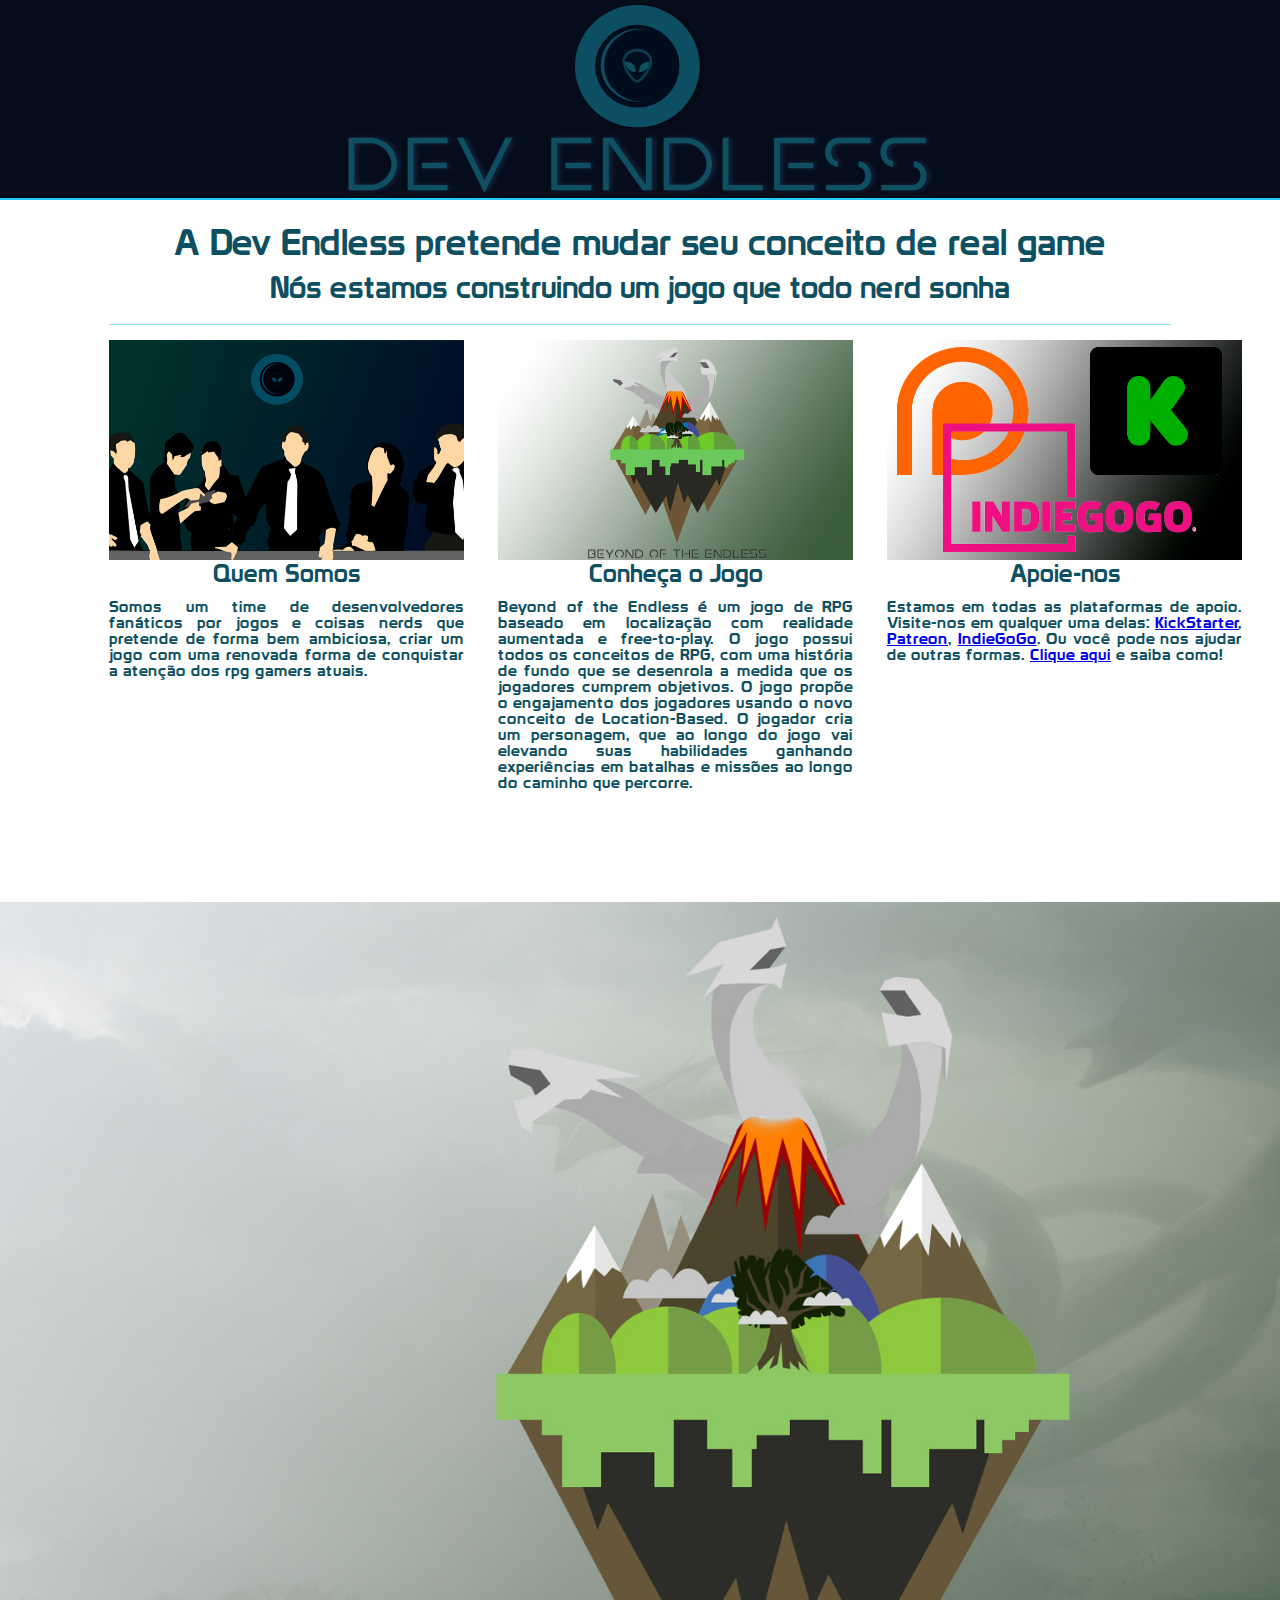
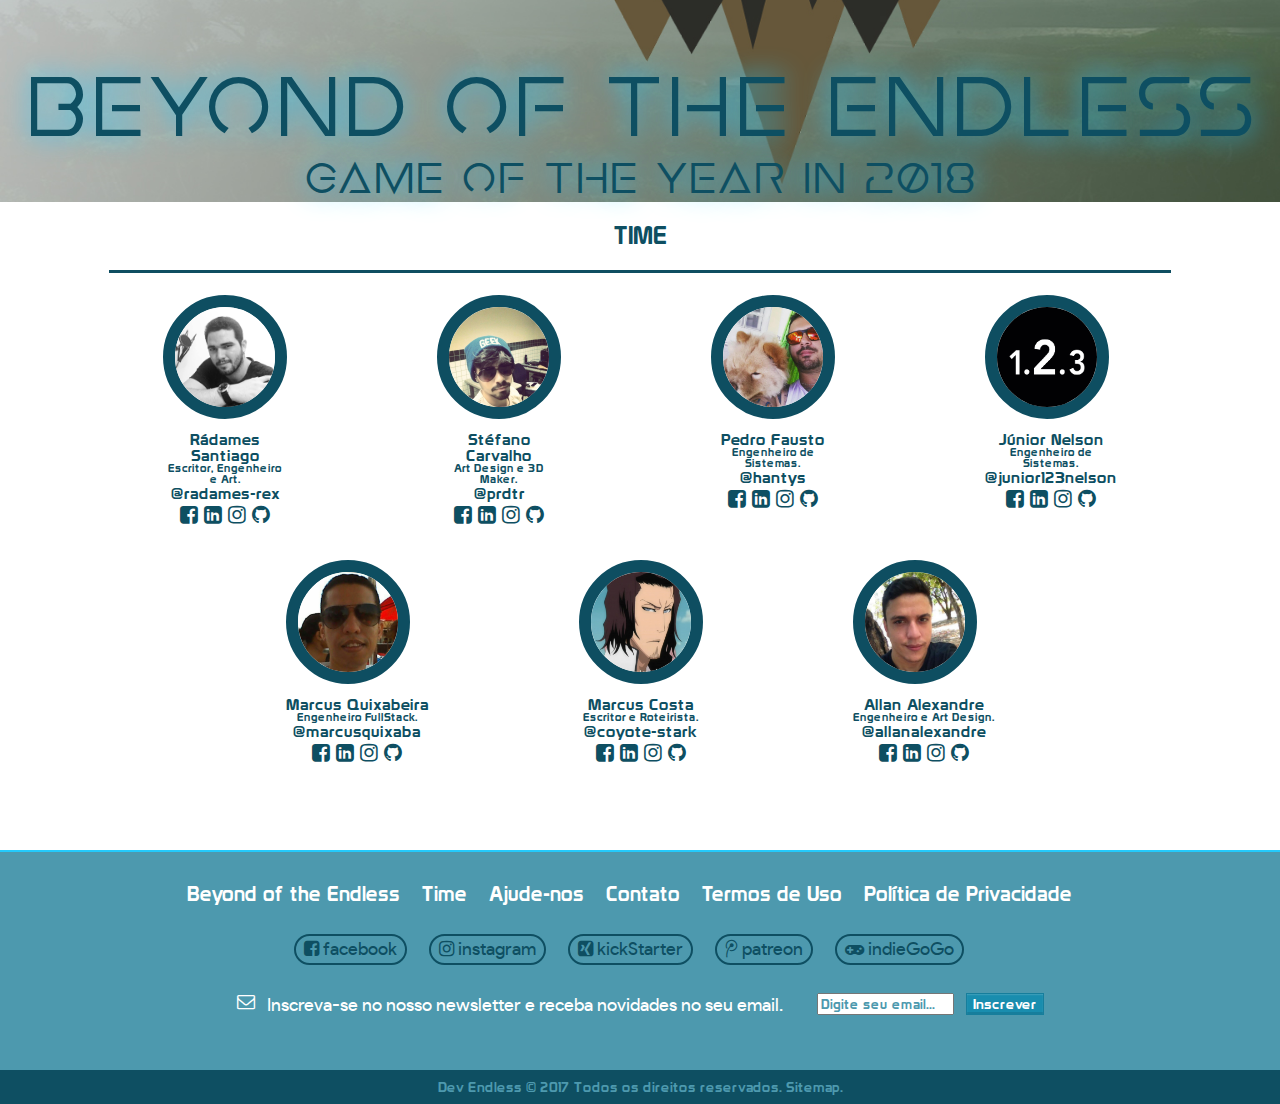
<file: index.html>
<!DOCTYPE html>
<html>

<head>
  <meta charset="utf-8">
  <title>Dev Endless | Game Studio</title>
  <meta name="viewport" content="width=device-width, initial-scale=1.0">
  <link rel="shortcut icon" href="images/favicon.png">
  <link rel="stylesheet" href="stylesheets/fonts/font-awesome/css/font-awesome.min.css">
  <link rel="stylesheet" href="stylesheets/main.css">
</head>

<body>
  <header>
    <img src="images/logotipo-big.svg" alt="logotipo Dev Endless">
  </header>

  <div class="container">
    <section class="about">
      <h1 class="center">A Dev Endless pretende mudar seu conceito de real game</h1>
      <h2 class="center">Nós estamos construindo um jogo que todo nerd sonha</h2>
      <div class="articles">
        <article class="post">
          <img src="images/image-01.png" alt="post 01" height="220px" width="355px">
          <h3 class="center">Quem Somos</h3>
          <p>Somos um time de desenvolvedores fanáticos por jogos e coisas nerds que pretende de forma bem ambiciosa, criar um jogo com uma renovada forma de conquistar a atenção dos rpg gamers atuais.</p>
        </article>
        <article class="post">
          <img src="images/image-02.png" alt="post 02" height="220px" width="355px">
          <h3 class="center">Conheça o Jogo</h3>
          <p>Beyond of the Endless é um jogo de RPG baseado em localização com realidade aumentada e free-to-play. O jogo possui todos os conceitos de RPG, com uma história de fundo que se desenrola a medida que os
            jogadores cumprem objetivos. O jogo propõe o engajamento dos jogadores usando o novo conceito de Location-Based. O jogador cria um personagem, que ao longo do jogo vai elevando suas habilidades ganhando experiências em batalhas e missões ao
            longo do caminho que percorre.</p>
        </article>
        <article class="post">
          <img src="images/image-03.png" alt="post 03" height="220px" width="355px">
          <h3 class="center">Apoie-nos</h3>
          <p>Estamos em todas as plataformas de apoio. Visite-nos em qualquer uma delas: <a href="#">KickStarter</a>, <a href="#">Patreon</a>, <a href="#">IndieGoGo</a>. Ou você pode nos ajudar de outras formas. <a href="#">Clique aqui</a> e saiba como!</p>
        </article>
      </div>
    </section>

    <section class="bote">
      <div class="thegameoftheyear center">
        Beyond of the Endless
        <p>Game of the Year in 2018</p>
      </div>
    </section>

    <section class="team">
      <h3 class="center">TIME</h3>
      <div class="row">
        <div class="person">
          <img src="images/rex.jpg" alt="Rex" height="100px" width="100px">
          <span>Rádames Santiago</span>
          <span class="small">Escritor, Engenheiro e Art.</span>
          <span>@radames-rex</span>
          <p>
            <i class="fa fa-facebook-square"></i>
            <i class="fa fa-linkedin-square"></i>
            <i class="fa fa-instagram"></i>
            <i class="fa fa-github"></i>
          </p>
        </div>
        <div class="person">
          <img src="images/predator.jpg" alt="Predator" height="100px" width="100px">
          <span>Stéfano Carvalho</span>
          <span class="small">Art Design e 3D Maker.</span>
          <span>@prdtr</span>
          <p>
            <i class="fa fa-facebook-square"></i>
            <i class="fa fa-linkedin-square"></i>
            <i class="fa fa-instagram"></i>
            <i class="fa fa-github"></i>
          </p>
        </div>
        <div class="person">
          <img src="images/hantys.jpg" alt="Hantys" height="100px" width="100px">
          <span>Pedro Fausto</span>
          <span class="small">Engenheiro de Sistemas.</span>
          <span>@hantys</span>
          <p>
            <i class="fa fa-facebook-square"></i>
            <i class="fa fa-linkedin-square"></i>
            <i class="fa fa-instagram"></i>
            <i class="fa fa-github"></i>
          </p>
        </div>
        <div class="person">
          <img src="images/123.jpg" alt="123" height="100px" width="100px">
          <span>Júnior Nelson</span>
          <span class="small">Engenheiro de Sistemas.</span>
          <span>@junior123nelson</span>
          <p>
            <i class="fa fa-facebook-square"></i>
            <i class="fa fa-linkedin-square"></i>
            <i class="fa fa-instagram"></i>
            <i class="fa fa-github"></i>
          </p>
        </div>
      </div>
      <div class="row">
        <div class="person">
          <img src="images/quixaba.jpg" alt="Quixaba" height="100px" width="100px">
          <span>Marcus Quixabeira</span>
          <span class="small">Engenheiro FullStack.</span>
          <span>@marcusquixaba</span>
          <p>
            <i class="fa fa-facebook-square"></i>
            <i class="fa fa-linkedin-square"></i>
            <i class="fa fa-instagram"></i>
            <i class="fa fa-github"></i>
          </p>
        </div>
        <div class="person">
          <img src="images/coyotestark.jpg" alt="Coyote Stark" height="100px" width="100px">
          <span>Marcus Costa</span>
          <span class="small">Escritor e Roteirista.</span>
          <span>@coyote-stark</span>
          <p>
            <i class="fa fa-facebook-square"></i>
            <i class="fa fa-linkedin-square"></i>
            <i class="fa fa-instagram"></i>
            <i class="fa fa-github"></i>
          </p>
        </div>
        <div class="person">
          <img src="images/allanalex.jpg" alt="Allan Alex" height="100px" width="100px">
          <span>Allan Alexandre</span>
          <span class="small">Engenheiro e Art Design.</span>
          <span>@allanalexandre</span>
          <p>
            <i class="fa fa-facebook-square"></i>
            <i class="fa fa-linkedin-square"></i>
            <i class="fa fa-instagram"></i>
            <i class="fa fa-github"></i>
          </p>
        </div>
      </div>
    </section>
  </div>

  <footer>
    <ul class="linksto">
      <li><a href="#">Beyond of the Endless</a></li>
      <li><a href="#">Time</a></li>
      <li><a href="#">Ajude-nos</a></li>
      <li><a href="#">Contato</a></li>
      <li><a href="#">Termos de Uso</a></li>
      <li><a href="#">Política de Privacidade</a></li>
    </ul>
    <ul class="social">
      <li><a href="http://facebook.com/devendless"><i class="fa fa-facebook-square"></i> facebook</a></li>
      <li><a href="http://instagram.com/devendless"><i class="fa fa-instagram"></i> instagram</a></li>
      <li><a href="http://kickstarter.com/beyondoftheendless"><i class="fa fa-xing-square"></i> kickStarter</a></li>
      <li><a href="http://patreon.com/beyondoftheendless"><i class="fa fa-tencent-weibo"></i> patreon</a></li>
      <li><a href="http://indiegogo.com/beyondoftheendless"><i class="fa fa-gamepad"></i> indieGoGo</a></li>
    </ul>
    <p class="newsletter">
      <i class="fa fa-envelope-o"></i>
      <span>
            Inscreva-se no nosso newsletter e receba novidades no seu email.
          </span>
      <input type="text" name="" value="" placeholder="Digite seu email...">
      <button type="button" name="button">Inscrever</button>
    </p>
    <div class="footer">
      Dev Endless &copy; 2017 Todos os direitos reservados. <a href="#">Sitemap.</a>
    </div>
  </footer>

</body>

</html>
</file>
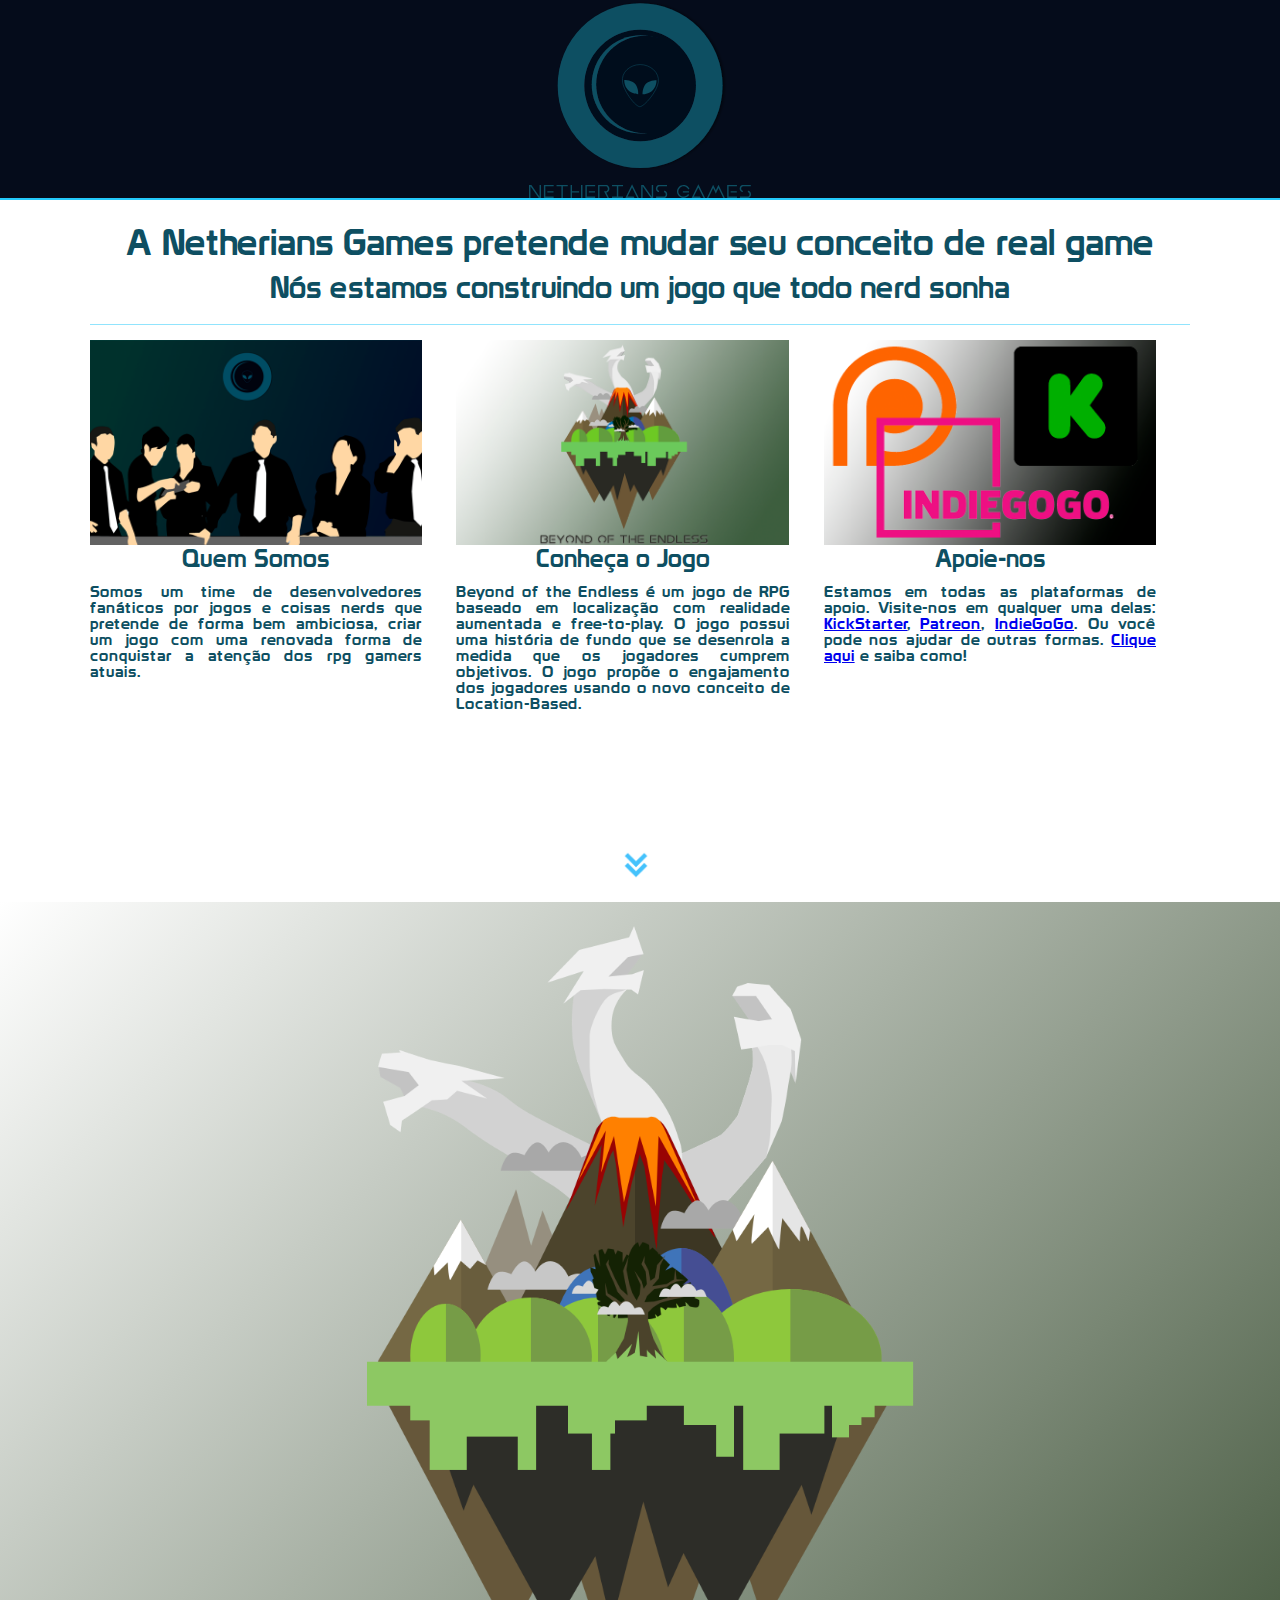
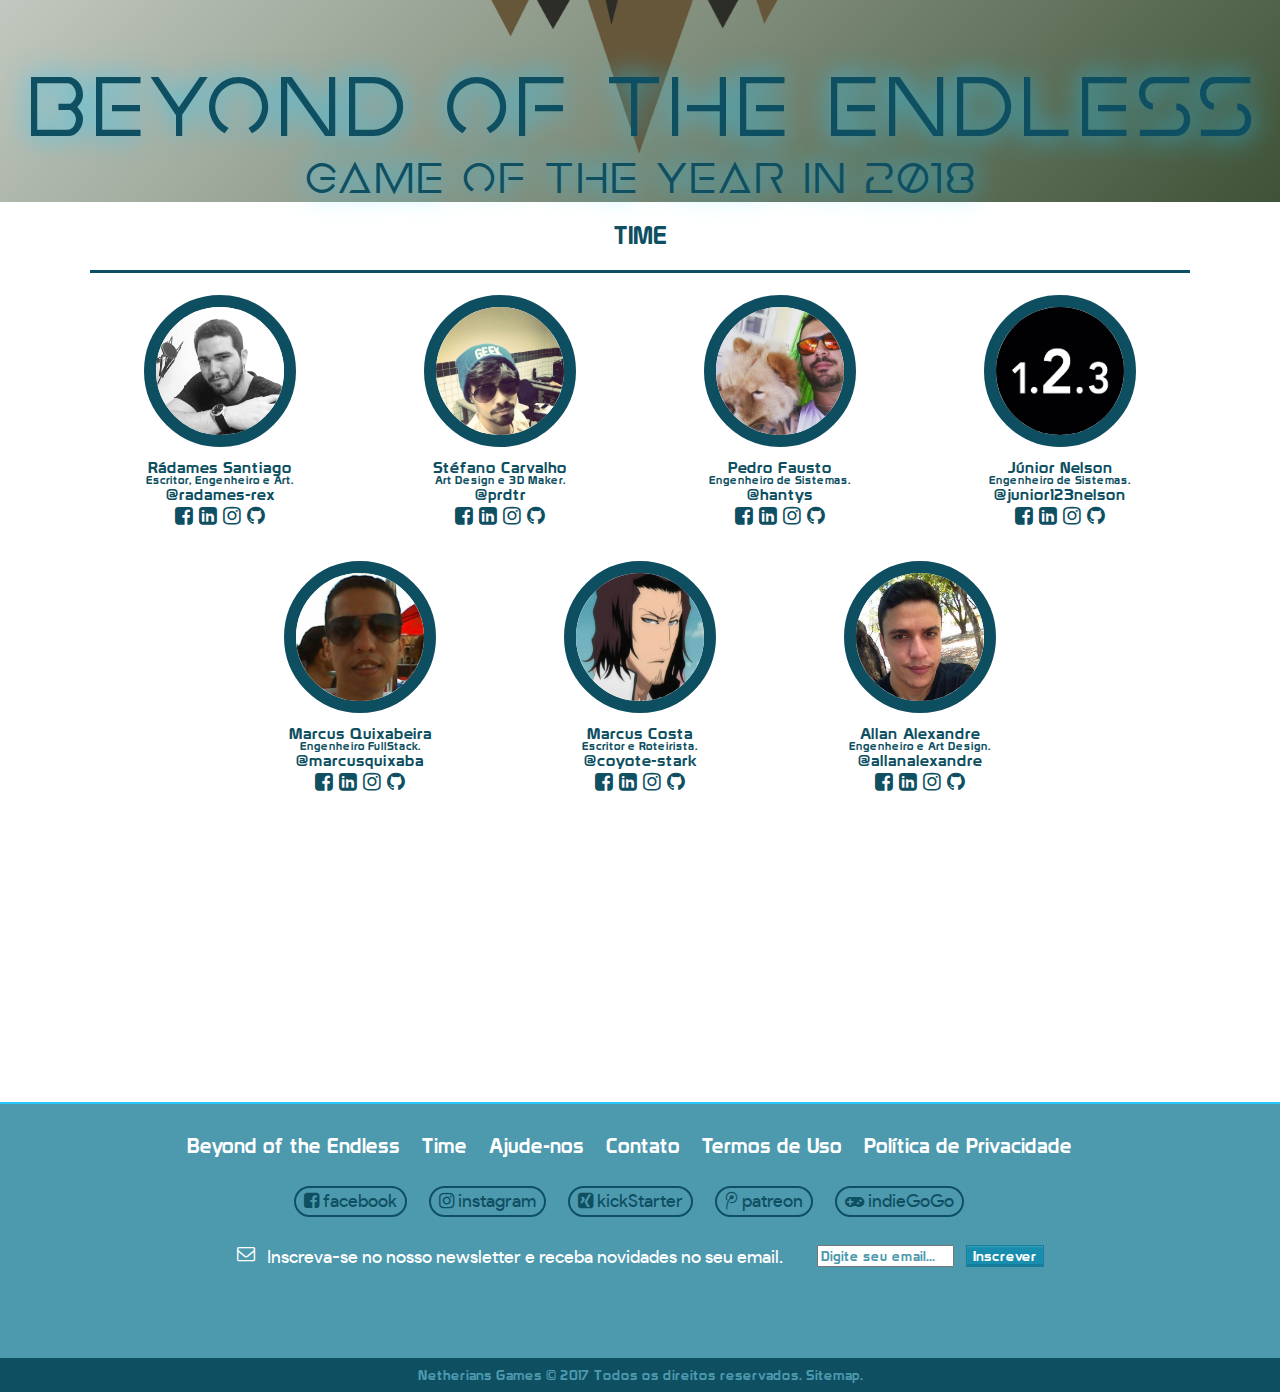
<file: beyondoftheendless/index.html>
<!DOCTYPE html>
<html>

<head>
  <meta charset="utf-8">
  <title>Netherians Games | Game Studio</title>
  <meta name="viewport" content="width=device-width, initial-scale=1.0">
  <link rel="shortcut icon" href="images/favicon.png">
  <link rel="stylesheet" href="stylesheets/fonts/font-awesome/css/font-awesome.min.css">
  <link rel="stylesheet" href="stylesheets/main.css">
</head>

<body>
  <header>
    <img src="images/logotipo-big.svg" alt="logotipo Netherians Games">
  </header>

  <div class="container">
    <section class="about">
      <h1 class="center">A Netherians Games pretende mudar seu conceito de real game</h1>
      <h2 class="center">Nós estamos construindo um jogo que todo nerd sonha</h2>
      <div class="articles">
        <article class="post">
          <img src="images/image-01.png" alt="post 01" height="220px" width="355px">
          <h3 class="center">Quem Somos</h3>
          <p>Somos um time de desenvolvedores fanáticos por jogos e coisas nerds que pretende de forma bem ambiciosa, criar um jogo com uma renovada forma de conquistar a atenção dos rpg gamers atuais.</p>
        </article>
        <article class="post">
          <img src="images/image-02.png" alt="post 02" height="220px" width="355px">
          <h3 class="center">Conheça o Jogo</h3>
          <p>Beyond of the Endless é um jogo de RPG baseado em localização com realidade aumentada e free-to-play. O jogo possui uma história de fundo que se desenrola a medida que os
            jogadores cumprem objetivos. O jogo propõe o engajamento dos jogadores usando o novo conceito de Location-Based.
          </p>
        </article>
        <article class="post">
          <img src="images/image-03.png" alt="post 03" height="220px" width="355px">
          <h3 class="center">Apoie-nos</h3>
          <p>Estamos em todas as plataformas de apoio. Visite-nos em qualquer uma delas: <a href="#">KickStarter</a>, <a href="#">Patreon</a>, <a href="#">IndieGoGo</a>. Ou você pode nos ajudar de outras formas. <a href="#">Clique aqui</a> e saiba como!</p>
        </article>
      </div>
      <nav>
        <a href="#game">
          <img src="images/arrow-down.gif" alt="Arrow Down" height="30px" width="30px">
        </a>
      </nav>
    </section>

    <section id="game" class="bote">
      <div class="thegameoftheyear center">
        Beyond of the Endless
        <p>Game of the Year in 2018</p>
      </div>
    </section>

    <section id="team" class="team">
      <h3 class="center">TIME</h3>
      <div class="row">
        <div class="person">
          <img src="images/rex.jpg" alt="Rex" height="100px" width="100px">
          <span>Rádames Santiago</span>
          <span class="small">Escritor, Engenheiro e Art.</span>
          <span>@radames-rex</span>
          <p>
            <i class="fa fa-facebook-square"></i>
            <i class="fa fa-linkedin-square"></i>
            <i class="fa fa-instagram"></i>
            <i class="fa fa-github"></i>
          </p>
        </div>
        <div class="person">
          <img src="images/predator.jpg" alt="Predator" height="100px" width="100px">
          <span>Stéfano Carvalho</span>
          <span class="small">Art Design e 3D Maker.</span>
          <span>@prdtr</span>
          <p>
            <i class="fa fa-facebook-square"></i>
            <i class="fa fa-linkedin-square"></i>
            <i class="fa fa-instagram"></i>
            <i class="fa fa-github"></i>
          </p>
        </div>
        <div class="person">
          <img src="images/hantys.jpg" alt="Hantys" height="100px" width="100px">
          <span>Pedro Fausto</span>
          <span class="small">Engenheiro de Sistemas.</span>
          <span>@hantys</span>
          <p>
            <i class="fa fa-facebook-square"></i>
            <i class="fa fa-linkedin-square"></i>
            <i class="fa fa-instagram"></i>
            <i class="fa fa-github"></i>
          </p>
        </div>
        <div class="person">
          <img src="images/123.jpg" alt="123" height="100px" width="100px">
          <span>Júnior Nelson</span>
          <span class="small">Engenheiro de Sistemas.</span>
          <span>@junior123nelson</span>
          <p>
            <i class="fa fa-facebook-square"></i>
            <i class="fa fa-linkedin-square"></i>
            <i class="fa fa-instagram"></i>
            <i class="fa fa-github"></i>
          </p>
        </div>
      </div>
      <div class="row">
        <div class="person">
          <img src="images/quixaba.jpg" alt="Quixaba" height="100px" width="100px">
          <span>Marcus Quixabeira</span>
          <span class="small">Engenheiro FullStack.</span>
          <span>@marcusquixaba</span>
          <p>
            <i class="fa fa-facebook-square"></i>
            <i class="fa fa-linkedin-square"></i>
            <i class="fa fa-instagram"></i>
            <i class="fa fa-github"></i>
          </p>
        </div>
        <div class="person">
          <img src="images/coyotestark.jpg" alt="Coyote Stark" height="100px" width="100px">
          <span>Marcus Costa</span>
          <span class="small">Escritor e Roteirista.</span>
          <span>@coyote-stark</span>
          <p>
            <i class="fa fa-facebook-square"></i>
            <i class="fa fa-linkedin-square"></i>
            <i class="fa fa-instagram"></i>
            <i class="fa fa-github"></i>
          </p>
        </div>
        <div class="person">
          <img src="images/allanalex.jpg" alt="Allan Alex" height="100px" width="100px">
          <span>Allan Alexandre</span>
          <span class="small">Engenheiro e Art Design.</span>
          <span>@allanalexandre</span>
          <p>
            <i class="fa fa-facebook-square"></i>
            <i class="fa fa-linkedin-square"></i>
            <i class="fa fa-instagram"></i>
            <i class="fa fa-github"></i>
          </p>
        </div>
      </div>
    </section>
  </div>

  <footer>
    <ul class="linksto">
      <li><a href="beyondoftheendless">Beyond of the Endless</a></li>
      <li><a href="#team">Time</a></li>
      <li><a href="#">Ajude-nos</a></li>
      <li><a href="#contact">Contato</a></li>
      <li><a href="#terms">Termos de Uso</a></li>
      <li><a href="#politician">Política de Privacidade</a></li>
    </ul>
    <ul class="social">
      <li><a href="http://facebook.com/netheriansgames"><i class="fa fa-facebook-square"></i> facebook</a></li>
      <li><a href="http://instagram.com/netheriansgames"><i class="fa fa-instagram"></i> instagram</a></li>
      <li><a href="http://kickstarter.com/beyondoftheendless"><i class="fa fa-xing-square"></i> kickStarter</a></li>
      <li><a href="http://patreon.com/beyondoftheendless"><i class="fa fa-tencent-weibo"></i> patreon</a></li>
      <li><a href="http://indiegogo.com/beyondoftheendless"><i class="fa fa-gamepad"></i> indieGoGo</a></li>
    </ul>
    <p class="newsletter">
      <i class="fa fa-envelope-o"></i>
      <span>
        Inscreva-se no nosso newsletter e receba novidades no seu email.
      </span>
      <input type="text" name="" value="" placeholder="Digite seu email...">
      <button type="button" name="button">Inscrever</button>
    </p>
    <div class="footer">
      Netherians Games &copy; 2017 Todos os direitos reservados. <a href="sitemap">Sitemap.</a>
    </div>
  </footer>

</body>

</html>
</file>
<file: stylesheets/main.css>
/*RESET*/

html, body, div, span, applet, object, iframe, h1, h2, h3, h4, h5, h6, p, blockquote, pre, a, abbr, acronym, address, big, cite, code, del, dfn, em, img, ins, kbd, q, s, samp, small, strike, strong, sub, sup, tt, var, b, u, i, center, dl, dt, dd, ol, ul, li, fieldset, form, label, legend, table, caption, tbody, tfoot, thead, tr, th, td, article, aside, canvas, details, embed, figure, figcaption, footer, header, hgroup, menu, nav, output, ruby, section, summary, time, mark, audio, video {
  margin: 0;
  padding: 0;
  border: 0;
  font-size: 100%;
  font: inherit;
  vertical-align: baseline;
}

article, aside, details, figcaption, figure, footer, header, hgroup, menu, nav, section {
  display: block;
}

body {
  line-height: 1;
}

ol, ul {
  list-style: none;
}

blockquote, q {
  quotes: none;
}

blockquote:before, blockquote:after, q:before, q:after {
  content: '';
  content: none;
}

table {
  border-collapse: collapse;
  border-spacing: 0;
}

header {
  background-color: #050C1B;
  border-bottom: 2px solid #24CAFB;
  display: flex;
  justify-content: center;
  height: 22vh;
}

footer {
  background-color: #4D99AE;
  border-top: 2px solid #24CAFB;
  height: 28vh;
  width: 100%;
  position: absolute;
}

h1 {
  font-size: 36px;
  padding: 24px 0 12px 0;
}

h2 {
  font-size: 30px;
  padding: 0 0 22px 0;
  border-bottom: 1px solid rgba(36, 202, 251, 0.5);
}

h3 {
  font-size: 24px;
  padding: 0 0 12px 0;
}

.container {
  max-width: 1366px;
  margin: 0 auto;
  font-family: 'Prototype';
  color: #0E4F62;
}

.about {
  height: 78vh;
  padding: 0 109px 0 109px;
}

.articles {
  display: flex;
  flex-direction: row;
  margin: 15px 0 0 0;
}

.post {
  margin: 0 34px 0 0;
  width: auto;
  text-align: justify;
}

.bote {
  background-image: url('../images/progenitus.jpg');
  background-repeat: no-repeat;
  background-size: cover;
  height: 100vh;
  display: flex;
  align-items: flex-end;
}

.thegameoftheyear {
  margin: 60px 0 0 0;
  font-family: 'Devendless';
  font-size: 94px;
  text-shadow: 0 0 26px #24CAFB;
}

.thegameoftheyear p {
  font-size: 48px;
}

.team {
  height: 72vh;
  padding: 0 109px 0 109px;
}

.team h3 {
  padding: 22px 0 22px 0;
  border-bottom: 3px solid #0E4E61;
}

.row {
  display: flex;
  flex-direction: row;
  justify-content: center;
}

.person {
  display: flex;
  flex-direction: column;
  margin: 22px 75px 12px 75px;
  text-align: center;
}

.person img {
  border: 12px solid #0E4E61;
  border-radius: 50%;
  margin: 0 0 12px 0;
}

.person p {
  margin: 4px 0 0 0;
  font-size: 130%;
}

.linksto {
  font-size: 20px;
  color: white;
  font-family: 'Prototype';
  display: flex;
  flex-direction: row;
  justify-content: center;
}

.linksto li {
  margin: 32px 22px 0 0;
}

.linksto li a {
  text-decoration: none;
  color: inherit;
}

.social {
  font-size: 18px;
  color: #0E4F62;
  font-family: 'Product Sans';
  display: flex;
  flex-direction: row;
  justify-content: center;
}

.social li {
  border: 2px solid #0E4F62;
  border-radius: 255px;
  margin: 30px 22px 0 0;
  padding: 4px 8px 4px 8px;
}

.social li a {
  text-decoration: none;
  color: inherit;
}

.newsletter {
  font-size: 18px;
  color: white;
  font-family: 'Product Sans';
  display: flex;
  flex-direction: row;
  justify-content: center;
  padding: 28px 0 14px 0;
}

.newsletter span {
  margin: 4px 12px 0 12px;
}

.newsletter input {
  margin: 0 12px 0 22px;
  color: #4D99AE;
  box-shadow: 0 1px 2px 3px 0 #666;
  font-family: 'Prototype';
}

.newsletter input::placeholder {
  color: #4D99AE;
}

.newsletter button {
  cursor: pointer;
  background-color: #198DAE;
  color: white;
  font-family: 'Prototype';
  font-size: 14px;
  border: 1px solid rgba(0, 0, 0, 0.1);
  box-shadow: 0 1px 2px -1px rgba(255, 255, 255, .5)inset, 0 -2px 0 0 rgba(0, 0, 0, .1)inset;
}

.newsletter button:active {
  background-color: #0E4F62;
}

footer .footer {
  background-color: #0E4F62;
  position: absolute;
  display: block;
  text-align: center;
  color: #4D99AE;
  font-size: 14px;
  font-family: 'Prototype';
  width: 100%;
  padding: 10px 0 10px 0;
  bottom: 0;
}

footer .footer a {
  text-decoration: none;
  color: inherit;
}

.small {
  font-size: 70%;
}

.center {
  text-align: center;
  margin: 0 auto;
}

@font-face {
  font-family: 'Prototype';
  src: url('fonts/prototype.ttf');
}

@font-face {
  font-family: 'Devendless';
  src: url('fonts/devendless.ttf');
}

@font-face {
  font-family: 'Product Sans';
  src: url('fonts/product-sans.woff');
}
</file>
<file: beyondoftheendless/stylesheets/main.css>
/*RESET*/

html, body, div, span, applet, object, iframe, h1, h2, h3, h4, h5, h6, p, blockquote, pre, a, abbr, acronym, address, big, cite, code, del, dfn, em, img, ins, kbd, q, s, samp, small, strike, strong, sub, sup, tt, var, b, u, i, center, dl, dt, dd, ol, ul, li, fieldset, form, label, legend, table, caption, tbody, tfoot, thead, tr, th, td, article, aside, canvas, details, embed, figure, figcaption, footer, header, hgroup, menu, nav, output, ruby, section, summary, time, mark, audio, video {
  margin: 0;
  padding: 0;
  border: 0;
  font-size: 100%;
  font: inherit;
  vertical-align: baseline;
}

article, aside, details, figcaption, figure, footer, header, hgroup, menu, nav, section {
  display: block;
}

body {
  line-height: 1;
}

ol, ul {
  list-style: none;
}

blockquote, q {
  quotes: none;
}

blockquote:before, blockquote:after, q:before, q:after {
  content: '';
  content: none;
}

table {
  border-collapse: collapse;
  border-spacing: 0;
}

header {
  background-color: #050C1B;
  border-bottom: 2px solid #24CAFB;
  display: flex;
  justify-content: center;
  height: 22vh;
  width: 100%;
}

nav {
  position: absolute;
  bottom: 2vh;
  left: 48.5vw;
}

footer {
  background-color: #4D99AE;
  border-top: 2px solid #24CAFB;
  height: 32vh;
  width: 100%;
  position: absolute;
}

h1 {
  font-size: 36px;
  padding: 24px 0 12px 0;
}

h2 {
  font-size: 30px;
  padding: 0 0 22px 0;
  border-bottom: 1px solid rgba(36, 202, 251, 0.5);
}

h3 {
  font-size: 24px;
  padding: 0 0 12px 0;
}

.container {
  margin: 0 auto;
  font-family: 'Prototype';
  color: #0E4F62;
}

.about {
  height: 78vh;
  padding: 0 7vw 0 7vw;
}

.articles {
  display: flex;
  flex-direction: row;
  margin: 15px 0 0 0;
}

.post {
  margin: 0 34px 0 0;
  width: auto;
  text-align: justify;
}

.post img {
  width: 26vw;
  height: 16vw;
}

.post p {
  overflow: hidden;
  text-overflow: ellipsis;
  /*white-space: nowrap;*/
}

.bote {
  background-image: url('../images/BotE.png'), linear-gradient(135deg, #ffffff 0%, #3f5338 100%);
  background-repeat: no-repeat;
  background-position: center;
  background-size: contain;
  height: 100vh;
  width: 100%;
  display: flex;
  align-items: flex-end;
}

.thegameoftheyear {
  margin: 60px 0 0 0;
  font-family: 'Devendless';
  font-size: 94px;
  text-shadow: 0 0 26px #24CAFB;
}

.thegameoftheyear p {
  font-size: 48px;
}

.team {
  height: 100vh;
  padding: 0 7vw 0 7vw;
}

.team h3 {
  padding: 22px 0 22px 0;
  border-bottom: 3px solid #0E4E61;
}

.row {
  display: flex;
  flex-direction: row;
  justify-content: center;
}

.person {
  display: flex;
  flex-direction: column;
  margin: 22px 5vw 12px 5vw;
  text-align: center;
}

.person img {
  border: 12px solid #0E4E61;
  border-radius: 50%;
  margin: 0 0 12px 0;
  height: 10vw;
  width: 10vw;
}

.person p {
  margin: 4px 0 0 0;
  font-size: 130%;
}

.linksto {
  font-size: 20px;
  color: white;
  font-family: 'Prototype';
  display: flex;
  flex-direction: row;
  justify-content: center;
}

.linksto li {
  margin: 32px 22px 0 0;
}

.linksto li a {
  text-decoration: none;
  color: inherit;
}

.social {
  font-size: 18px;
  color: #0E4F62;
  font-family: 'Product Sans';
  display: flex;
  flex-direction: row;
  justify-content: center;
}

.social li {
  border: 2px solid #0E4F62;
  border-radius: 255px;
  margin: 30px 22px 0 0;
  padding: 4px 8px 4px 8px;
}

.social li a {
  text-decoration: none;
  color: inherit;
}

.newsletter {
  font-size: 18px;
  color: white;
  font-family: 'Product Sans';
  display: flex;
  flex-direction: row;
  justify-content: center;
  padding: 28px 0 14px 0;
}

.newsletter span {
  margin: 4px 12px 0 12px;
}

.newsletter input {
  margin: 0 12px 0 22px;
  color: #4D99AE;
  box-shadow: 0 1px 2px 3px 0 #666;
  font-family: 'Prototype';
}

.newsletter input::placeholder {
  color: #4D99AE;
}

.newsletter button {
  cursor: pointer;
  background-color: #198DAE;
  color: white;
  font-family: 'Prototype';
  font-size: 14px;
  border: 1px solid rgba(0, 0, 0, 0.1);
  box-shadow: 0 1px 2px -1px rgba(255, 255, 255, .5)inset, 0 -2px 0 0 rgba(0, 0, 0, .1)inset;
}

.newsletter button:active {
  background-color: #0E4F62;
}

footer .footer {
  background-color: #0E4F62;
  position: absolute;
  display: block;
  text-align: center;
  color: #4D99AE;
  font-size: 14px;
  font-family: 'Prototype';
  width: 100%;
  padding: 10px 0 10px 0;
  bottom: 0;
}

footer .footer a {
  text-decoration: none;
  color: inherit;
}

.small {
  font-size: 70%;
}

.center {
  text-align: center;
  margin: 0 auto;
}

@font-face {
  font-family: 'Prototype';
  src: url('fonts/prototype.ttf');
}

@font-face {
  font-family: 'Devendless';
  src: url('fonts/devendless.ttf');
}

@font-face {
  font-family: 'Product Sans';
  src: url('fonts/product-sans.woff');
}

@media only screen and (max-width: 40em) {
  nav {
    display: none;
  }
  header img {
    width: 90%;
  }
  h2 {
    font-size: 1.7em;
  }
  footer {
    height: auto;
  }
  .about {
    height: auto;
  }
  .articles {
    display: flex;
    flex-direction: column;
  }
  .post {
    margin: 0;
  }
  .post img {
    width: 86vw;
    height: 54vw;
  }
  .thegameoftheyear {
    font-size: 48px;
  }
  .thegameoftheyear p {
    font-size: 28px;
  }
  .team {
    height: auto;
  }
  .row {
    display: flex;
    flex-direction: column;
  }
  .person {
    display: flex;
    flex-direction: column;
    margin: 22px 20vw 12px 20vw;
  }
  .person img {
    height: 40vw;
    width: 40vw;
  }
  .linksto {
    display: flex;
    flex-direction: column;
    justify-content: center;
  }
  .linksto li {
    margin: 12px 22px 0 12px;
  }
  .social {
    display: flex;
    flex-direction: column;
  }
  .social li {
    margin: 12px auto 0 12px;
  }
  .newsletter {
    flex-direction: column;
    padding: 28px 20px 56px 20px;
    text-align: center;
  }
  .newsletter i {
    display: none;
  }
  .newsletter span {
    float: left;
  }
}
</file>
